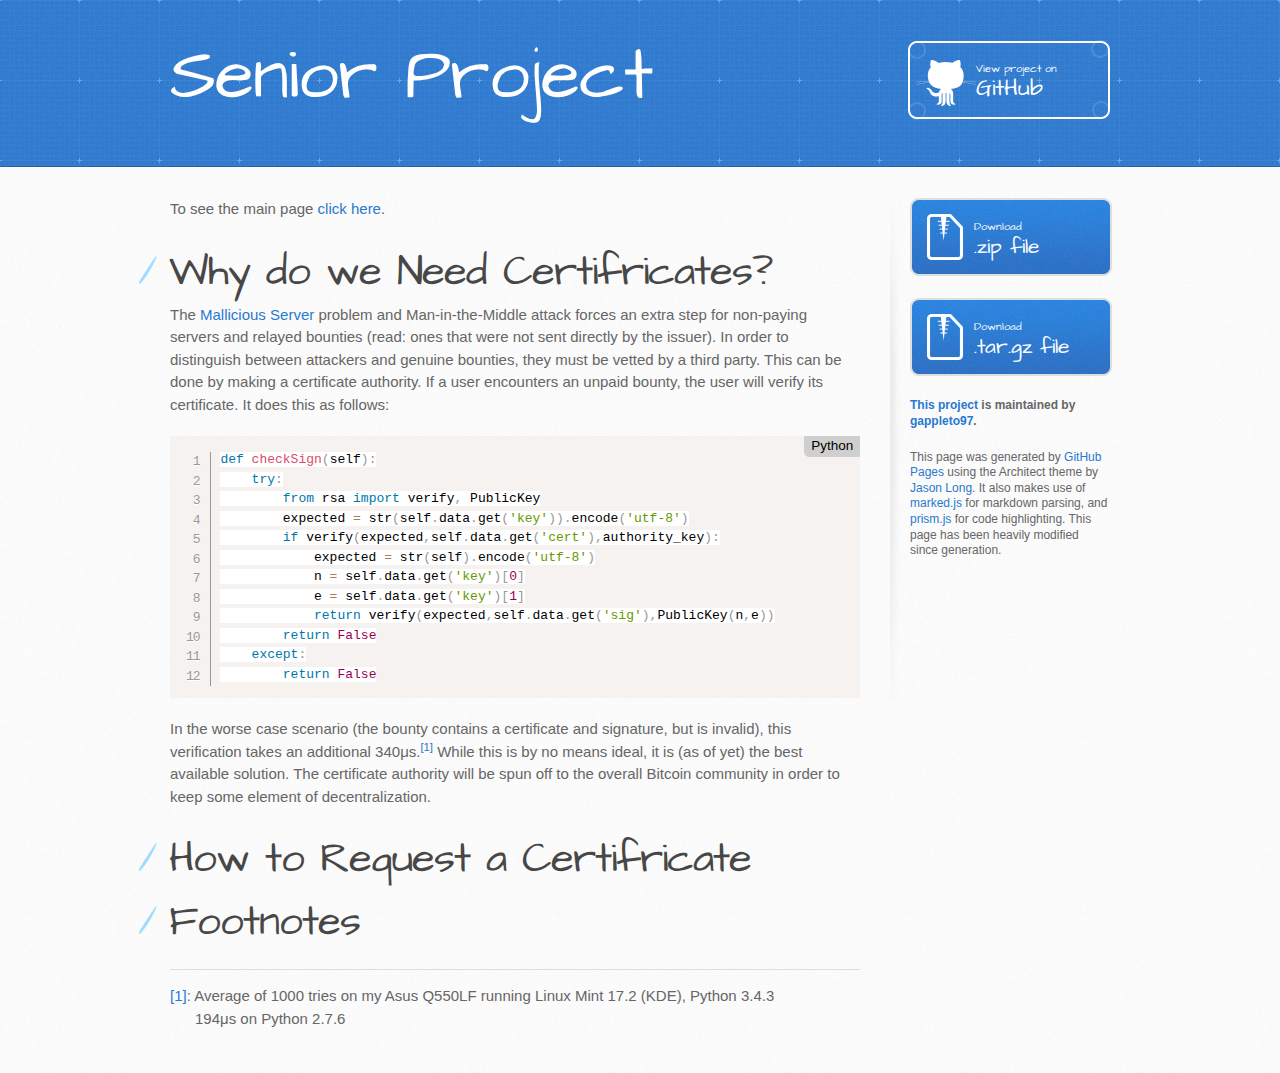
<file: certificates.html>
<!DOCTYPE html>
<html>
  <head>
    <meta charset='utf-8'>
    <meta http-equiv="X-UA-Compatible" content="chrome=1">
    <meta name="viewport" content="width=device-width, initial-scale=1, maximum-scale=1">
    <link href='https://fonts.googleapis.com/css?family=Architects+Daughter' rel='stylesheet' type='text/css'>
    <link rel="stylesheet" type="text/css" href="./stylesheets/stylesheet.css" media="screen">
    <link rel="stylesheet" type="text/css" href="./stylesheets/github-light.css" media="screen">
    <link rel="stylesheet" type="text/css" href="./stylesheets/print.css" media="print">
    <link rel="stylesheet" type="text/css" href="./stylesheets/issues.css" media="screen">
    <link rel="stylesheet" type="text/css" href="./stylesheets/prism.css">
    <script src="https://ajax.googleapis.com/ajax/libs/jquery/1.11.3/jquery.min.js"></script>
    <script src="./javascripts/footnoter.js"></script>
    <script src="./javascripts/prism.min.js"></script>
    <script src="./javascripts/marked.js"></script>
    <!--[if lt IE 9]>
    <script src="//html5shiv.googlecode.com/svn/trunk/html5.js"></script>
    <![endif]-->

    <title>Senior Project by gappleto97</title>
  </head>

  <body>
    <header>
      <div class="inner">
        <h1>Senior Project</h1>
        <h2></h2>
        <a href="https://github.com/gappleto97/Senior-Project" class="button"><small>View project on</small> GitHub</a>
      </div>
    </header>

    <div id="content-wrapper">
      <div class="inner clearfix">
        <section id="main-content">
          <p>To see the main page <a href="./">click here</a>.</p>

<h1><a id="Why" class="anchor" href="#Why" aria-hidden="true"><span class="octicon octicon-link"></span></a>Why do we Need Certifricates?</h1>

<p>The <a href="./#MallicousServer">Mallicious Server</a> problem and Man-in-the-Middle attack forces an extra step for non-paying servers and relayed bounties (read: ones that were not sent directly by the issuer). In order to distinguish between attackers and genuine bounties, they must be vetted by a third party. This can be done by making a certificate authority. If a user encounters an unpaid bounty, the user will verify its certificate. It does this as follows:</p>

<p><script type="text/javascript">document.write(marked("```python\ndef checkSign(self):\n	try:\n		from rsa import verify, PublicKey\n		expected = str(self.data.get('key')).encode('utf-8')\n		if verify(expected,self.data.get('cert'),authority_key):\n			expected = str(self).encode('utf-8')\n			n = self.data.get('key')[0]\n			e = self.data.get('key')[1]\n			return verify(expected,self.data.get('sig'),PublicKey(n,e))\n		return False\n	except:\n		return False\n```"));</script></p>

<p>In the worse case scenario (the bounty contains a certificate and signature, but is invalid), this verification takes an additional 340μs.<script type="text/javascript">addFootnote("Average of 1000 tries on my Asus Q550LF running Linux Mint 17.2 (KDE), Python 3.4.3<br>&nbsp;&nbsp;&nbsp;&nbsp;&nbsp;&nbsp;194μs on Python 2.7.6");</script> While this is by no means ideal, it is (as of yet) the best available solution. The certificate authority will be spun off to the overall Bitcoin community in order to keep some element of decentralization.</p>

<h1><a id="How" class="anchor" href="#How" aria-hidden="true"><span class="octicon octicon-link"></span></a>How to Request a Certifricate</h1>

<h1>Footnotes</h1>
<hr>
<div id="footnotes"></div>
        </section>
        <aside id="sidebar">
          <a href="https://github.com/gappleto97/Senior-Project/zipball/master" class="button">
            <small>Download</small>
            .zip file
          </a>
          <a href="https://github.com/gappleto97/Senior-Project/tarball/master" class="button">
            <small>Download</small>
            .tar.gz file
          </a>
          <p class="repo-owner"><a href="https://github.com/gappleto97/Senior-Project">This project</a> is maintained by <a href="https://github.com/gappleto97">gappleto97</a>.</p>
          <p>This page was generated by <a href="https://pages.github.com">GitHub Pages</a> using the Architect theme by <a href="https://twitter.com/jasonlong">Jason Long</a>. It also makes use of <a href="https://github.com/chjj/marked">marked.js</a> for markdown parsing, and <a href="http://prismjs.com">prism.js</a> for code highlighting. This page has been heavily modified since generation.</p>
        </aside>
      </div>
    </div>
    <script type="text/javascript">
      var gaJsHost = (("https:" == document.location.protocol) ? "https://ssl." : "http://www.");
      document.write(unescape("%3Cscript src='" + gaJsHost + "google-analytics.com/ga.js' type='text/javascript'%3E%3C/script%3E"));
    </script>
    <script type="text/javascript">
      try {
        var pageTracker = _gat._getTracker("UA-69722974-3");
      pageTracker._trackPageview();
      } catch(err) {}
    </script>
  </body>
</html>
</file>
<file: stylesheets/github-light.css>
/*
   Copyright 2014 GitHub Inc.

   Licensed under the Apache License, Version 2.0 (the "License");
   you may not use this file except in compliance with the License.
   You may obtain a copy of the License at

       http://www.apache.org/licenses/LICENSE-2.0

   Unless required by applicable law or agreed to in writing, software
   distributed under the License is distributed on an "AS IS" BASIS,
   WITHOUT WARRANTIES OR CONDITIONS OF ANY KIND, either express or implied.
   See the License for the specific language governing permissions and
   limitations under the License.

*/

.pl-c /* comment */ {
  color: #969896;
}

.pl-c1      /* constant, markup.raw, meta.diff.header, meta.module-reference, meta.property-name, support, support.constant, support.variable, variable.other.constant */,
.pl-s .pl-v /* string variable */ {
  color: #0086b3;
}

.pl-e  /* entity */,
.pl-en /* entity.name */ {
  color: #795da3;
}

.pl-s .pl-s1 /* string source */,
.pl-smi      /* storage.modifier.import, storage.modifier.package, storage.type.java, variable.other, variable.parameter.function */ {
  color: #333;
}

.pl-ent /* entity.name.tag */ {
  color: #63a35c;
}

.pl-k /* keyword, storage, storage.type */ {
  color: #a71d5d;
}

.pl-pds              /* punctuation.definition.string, string.regexp.character-class */,
.pl-s                /* string */,
.pl-s .pl-pse .pl-s1 /* string punctuation.section.embedded source */,
.pl-sr               /* string.regexp */,
.pl-sr .pl-cce       /* string.regexp constant.character.escape */,
.pl-sr .pl-sra       /* string.regexp string.regexp.arbitrary-repitition */,
.pl-sr .pl-sre       /* string.regexp source.ruby.embedded */ {
  color: #183691;
}

.pl-v /* variable */ {
  color: #ed6a43;
}

.pl-id /* invalid.deprecated */ {
  color: #b52a1d;
}

.pl-ii /* invalid.illegal */ {
  background-color: #b52a1d;
  color: #f8f8f8;
}

.pl-sr .pl-cce /* string.regexp constant.character.escape */ {
  color: #63a35c;
  font-weight: bold;
}

.pl-ml /* markup.list */ {
  color: #693a17;
}

.pl-mh        /* markup.heading */,
.pl-mh .pl-en /* markup.heading entity.name */,
.pl-ms        /* meta.separator */ {
  color: #1d3e81;
  font-weight: bold;
}

.pl-mq /* markup.quote */ {
  color: #008080;
}

.pl-mi /* markup.italic */ {
  color: #333;
  font-style: italic;
}

.pl-mb /* markup.bold */ {
  color: #333;
  font-weight: bold;
}

.pl-md /* markup.deleted, meta.diff.header.from-file */ {
  background-color: #ffecec;
  color: #bd2c00;
}

.pl-mi1 /* markup.inserted, meta.diff.header.to-file */ {
  background-color: #eaffea;
  color: #55a532;
}

.pl-mdr /* meta.diff.range */ {
  color: #795da3;
  font-weight: bold;
}

.pl-mo /* meta.output */ {
  color: #1d3e81;
}
</file>
<file: stylesheets/print.css>
html, body, div, span, applet, object, iframe,
h1, h2, h3, h4, h5, h6, p, blockquote, pre,
a, abbr, acronym, address, big, cite, code,
del, dfn, em, img, ins, kbd, q, s, samp,
small, strike, strong, tt, var,
b, u, i, center,
dl, dt, dd, ol, ul, li,
fieldset, form, label, legend,
table, caption, tbody, tfoot, thead, tr, th, td,
article, aside, canvas, details, embed,
figure, figcaption, footer, header, hgroup,
menu, nav, output, ruby, section, summary,
time, mark, audio, video {
  padding: 0;
  margin: 0;
  font: inherit;
  font-size: 100%;
  vertical-align: baseline;
  border: 0;
}
/* HTML5 display-role reset for older browsers */
article, aside, details, figcaption, figure,
footer, header, hgroup, menu, nav, section {
  display: block;
}
body {
  line-height: 1;
}
blockquote, q {
  quotes: none;
}
blockquote:before, blockquote:after,
q:before, q:after {
  content: '';
  content: none;
}
ol  {
  list-style:decimal;
}
ul  {
  list-style:disc;
}
table {
  border-spacing: 0;
  border-collapse: collapse;
}
body {
  font-family: 'Helvetica Neue', Helvetica, Arial, serif;
  font-size: 13px;
  line-height: 1.5;
  color: #000;
}

a {
  font-weight: bold;
  color: #2879d0;
}

header {
  padding-top: 35px;
  padding-bottom: 10px;
}

header h1 {
  font-size: 48px;
  font-weight: bold;
  line-height: 1.2;
  color: #303030;
  letter-spacing: -1px;
}

header h2 {
  font-size: 24px;
  font-weight: normal;
  line-height: 1.3;
  color: #aaa;
  letter-spacing: -1px;
}
#downloads {
  display: none;
}
#main_content {
  padding-top: 20px;
}

code, pre {
  margin-bottom: 30px;
  font-family: Monaco, "Bitstream Vera Sans Mono", "Lucida Console", Terminal;
  font-size: 12px;
  color: #222;
}

code {
  padding: 0 3px;
}

pre {
  padding: 20px;
  overflow: auto;
  border: solid 1px #ddd;
}
pre code {
  padding: 0;
}

ul, ol, dl {
  margin-bottom: 20px;
  padding-left: 20px;
  list-style-position:inside;
}


/* COMMON STYLES */

table {
  width: 100%;
  border: 1px solid #ebebeb;
}

th {
  font-weight: 500;
}

td {
  font-weight: 300;
  text-align: center;
  border: 1px solid #ebebeb;
}

form {
  padding: 20px;
  background: #f2f2f2;

}


/* GENERAL ELEMENT TYPE STYLES */

h1 {
  font-size: 2.8em;
}

h2 {
  margin-bottom: 8px;
  font-size: 22px;
  font-weight: bold;
  color: #303030;
}

h3 {
  margin-bottom: 8px;
  font-size: 18px;
  font-weight: bold;
  color: #d5000d;
}

h4 {
  font-size: 16px;
  font-weight: bold;
  color: #303030;
}

h5 {
  font-size: 1em;
  color: #303030;
}

h6 {
  font-size: .8em;
  color: #303030;
}

p {
  margin-bottom: 20px;
  font-weight: 300;
}

a {
  text-decoration: none;
}

p a {
  font-weight: 400;
}

blockquote {
  padding: 0 0 0 30px;
  margin-bottom: 20px;
  font-size: 1.6em;
  border-left: 10px solid #e9e9e9;
}

ul li {
  padding-left: 20px;
  list-style-position: inside;
}

ol li {
  padding-left: 3px;
  list-style-position: inside;
}

dl dd {
  font-style: italic;
  font-weight: 100;
}

footer {
  padding-top: 20px;
  padding-bottom: 30px;
  margin-top: 40px;
  font-size: 13px;
  color: #aaa;
}

footer a {
  color: #666;
}

/* MISC */
.clearfix:after {
  display: block;
  height: 0;
  clear: both;
  visibility: hidden;
  content: '.';
}

.clearfix {display: inline-block;}
* html .clearfix {height: 1%;}
.clearfix {display: block;}

#issuesection, #progresssection, .button {
  display: none;  
}

}
</file>
<file: stylesheets/issues.css>
.issue  {
  border: 3px groove;
  border-radius: 5px;
  padding: 10px;
}

.issue p  {
  margin-bottom: 5px;
}

.issue a  {
  color: #666;
}

.issue a:hover  {
  color: black;
}

.issue a span {
  border: 3px groove;
  border-radius: 5px;
  padding-right: 3px;
  padding-bottom: 3px;
  color: black;
}
</file>
<file: stylesheets/prism.css>
/* http://prismjs.com/download.html?themes=prism&languages=python&plugins=line-numbers+wpd+show-language+highlight-keywords+remove-initial-line-feed+autoloader */
/**
 * prism.js default theme for JavaScript, CSS and HTML
 * Based on dabblet (http://dabblet.com)
 * @author Lea Verou
 */

code[class*="language-"],
pre[class*="language-"] {
	color: black;
	text-shadow: 0 1px white;
	font-family: Consolas, Monaco, 'Andale Mono', 'Ubuntu Mono', monospace;
	direction: ltr;
	text-align: left;
	white-space: pre;
	word-spacing: normal;
	word-break: normal;
	word-wrap: normal;
	line-height: 1.5;

	-moz-tab-size: 4;
	-o-tab-size: 4;
	tab-size: 4;

	-webkit-hyphens: none;
	-moz-hyphens: none;
	-ms-hyphens: none;
	hyphens: none;
}

pre[class*="language-"]::-moz-selection, pre[class*="language-"] ::-moz-selection,
code[class*="language-"]::-moz-selection, code[class*="language-"] ::-moz-selection {
	text-shadow: none;
	background: #b3d4fc;
}

pre[class*="language-"]::selection, pre[class*="language-"] ::selection,
code[class*="language-"]::selection, code[class*="language-"] ::selection {
	text-shadow: none;
	background: #b3d4fc;
}

@media print {
	code[class*="language-"],
	pre[class*="language-"] {
		text-shadow: none;
	}
}

/* Code blocks */
pre[class*="language-"] {
	padding: 1em;
	margin: .5em 0;
	overflow: auto;
}

:not(pre) > code[class*="language-"],
pre[class*="language-"] {
	background: #f5f2f0;
}

/* Inline code */
:not(pre) > code[class*="language-"] {
	padding: .1em;
	border-radius: .3em;
	white-space: normal;
}

.token.comment,
.token.prolog,
.token.doctype,
.token.cdata {
	color: slategray;
}

.token.punctuation {
	color: #999;
}

.namespace {
	opacity: .7;
}

.token.property,
.token.tag,
.token.boolean,
.token.number,
.token.constant,
.token.symbol,
.token.deleted {
	color: #905;
}

.token.selector,
.token.attr-name,
.token.string,
.token.char,
.token.builtin,
.token.inserted {
	color: #690;
}

.token.operator,
.token.entity,
.token.url,
.language-css .token.string,
.style .token.string {
	color: #a67f59;
	background: hsla(0, 0%, 100%, .5);
}

.token.atrule,
.token.attr-value,
.token.keyword {
	color: #07a;
}

.token.function {
	color: #DD4A68;
}

.token.regex,
.token.important,
.token.variable {
	color: #e90;
}

.token.important,
.token.bold {
	font-weight: bold;
}
.token.italic {
	font-style: italic;
}

.token.entity {
	cursor: help;
}

pre.line-numbers {
	position: relative;
	padding-left: 3.8em;
	counter-reset: linenumber;
}

pre.line-numbers > code {
	position: relative;
}

.line-numbers .line-numbers-rows {
	position: absolute;
	pointer-events: none;
	top: 0;
	font-size: 100%;
	left: -3.8em;
	width: 3em; /* works for line-numbers below 1000 lines */
	letter-spacing: -1px;
	border-right: 1px solid #999;

	-webkit-user-select: none;
	-moz-user-select: none;
	-ms-user-select: none;
	user-select: none;

}

	.line-numbers-rows > span {
		pointer-events: none;
		display: block;
		counter-increment: linenumber;
	}

		.line-numbers-rows > span:before {
			content: counter(linenumber);
			color: #999;
			display: block;
			padding-right: 0.8em;
			text-align: right;
		}
code[class*="language-"] a[href],
pre[class*="language-"] a[href] {
	cursor: help;
	text-decoration: none;
}

code[class*="language-"] a[href]:hover,
pre[class*="language-"] a[href]:hover {
	cursor: help;
	text-decoration: underline;
}
div.prism-show-language {
	position: relative;
}

div.prism-show-language > div.prism-show-language-label[data-language] {
	color: black;
	background-color: #CFCFCF;
	display: inline-block;
	position: absolute;
	bottom: auto;
	left: auto;
	top: 0;
	right: 0;
	width: auto;
	height: auto;
	font-size: 0.9em;
	border-radius: 0 0 0 5px;
	padding: 0 0.5em;
	text-shadow: none;
	z-index: 1;
	-webkit-box-shadow: none;
	-moz-box-shadow: none;
	box-shadow: none;
	-webkit-transform: none;
	-moz-transform: none;
	-ms-transform: none;
	-o-transform: none;
	transform: none;
}
</file>
<file: stylesheets/stylesheet.css>
/*! normalize.css v3.0.2 | MIT License | git.io/normalize */

/**
 * 1. Set default font family to sans-serif.
 * 2. Prevent iOS text size adjust after orientation change, without disabling
 *    user zoom.
 */

html {
  font-family: sans-serif; /* 1 */
  -webkit-text-size-adjust: 100%; /* 2 */
  -ms-text-size-adjust: 100%; /* 2 */
}

/**
 * Remove default margin.
 */

body {
  margin: 0;
}

/* HTML5 display definitions
   ========================================================================== */

/**
 * Correct `block` display not defined for any HTML5 element in IE 8/9.
 * Correct `block` display not defined for `details` or `summary` in IE 10/11
 * and Firefox.
 * Correct `block` display not defined for `main` in IE 11.
 */

article,
aside,
details,
figcaption,
figure,
footer,
header,
hgroup,
main,
menu,
nav,
section,
summary {
  display: block;
}

/**
 * 1. Correct `inline-block` display not defined in IE 8/9.
 * 2. Normalize vertical alignment of `progress` in Chrome, Firefox, and Opera.
 */

audio,
canvas,
progress,
video {
  display: inline-block; /* 1 */
  vertical-align: baseline; /* 2 */
}

/**
 * Prevent modern browsers from displaying `audio` without controls.
 * Remove excess height in iOS 5 devices.
 */

audio:not([controls]) {
  display: none;
  height: 0;
}

/**
 * Address `[hidden]` styling not present in IE 8/9/10.
 * Hide the `template` element in IE 8/9/11, Safari, and Firefox < 22.
 */

[hidden],
template {
  display: none;
}

/* Links
   ========================================================================== */

/**
 * Remove the gray background color from active links in IE 10.
 */

a {
  background-color: transparent;
}

/**
 * Improve readability when focused and also mouse hovered in all browsers.
 */

a:active,
a:hover {
  outline: 0;
}

/* Text-level semantics
   ========================================================================== */

/**
 * Address styling not present in IE 8/9/10/11, Safari, and Chrome.
 */

abbr[title] {
  border-bottom: 1px dotted;
}

/**
 * Address style set to `bolder` in Firefox 4+, Safari, and Chrome.
 */

b,
strong {
  font-weight: bold;
}

/**
 * Address styling not present in Safari and Chrome.
 */

dfn {
  font-style: italic;
}

/**
 * Address variable `h1` font-size and margin within `section` and `article`
 * contexts in Firefox 4+, Safari, and Chrome.
 */

h1 {
  margin: 0.67em 0;
  font-size: 2em;
}

/**
 * Address styling not present in IE 8/9.
 */

mark {
  color: #000;
  background: #ff0;
}

/**
 * Address inconsistent and variable font size in all browsers.
 */

small {
  font-size: 80%;
}

/**
 * Prevent `sub` and `sup` affecting `line-height` in all browsers.
 */

sub,
sup {
  position: relative;
  font-size: 75%;
  line-height: 0;
  vertical-align: baseline;
}

sup {
  top: -0.5em;
}

sub {
  bottom: -0.25em;
}

/* Embedded content
   ========================================================================== */

/**
 * Remove border when inside `a` element in IE 8/9/10.
 */

img {
  border: 0;
}

/**
 * Correct overflow not hidden in IE 9/10/11.
 */

svg:not(:root) {
  overflow: hidden;
}

/* Grouping content
   ========================================================================== */

/**
 * Address margin not present in IE 8/9 and Safari.
 */

figure {
  margin: 1em 40px;
}

/**
 * Address differences between Firefox and other browsers.
 */

hr {
  height: 0;
  -moz-box-sizing: content-box;
  box-sizing: content-box;
}

/**
 * Contain overflow in all browsers.
 */

pre {
  overflow: auto;
}

/**
 * Address odd `em`-unit font size rendering in all browsers.
 */

code,
kbd,
pre,
samp {
  font-family: monospace, monospace;
  font-size: 1em;
}

/* Forms
   ========================================================================== */

/**
 * Known limitation: by default, Chrome and Safari on OS X allow very limited
 * styling of `select`, unless a `border` property is set.
 */

/**
 * 1. Correct color not being inherited.
 *    Known issue: affects color of disabled elements.
 * 2. Correct font properties not being inherited.
 * 3. Address margins set differently in Firefox 4+, Safari, and Chrome.
 */

button,
input,
optgroup,
select,
textarea {
  margin: 0; /* 3 */
  font: inherit; /* 2 */
  color: inherit; /* 1 */
}

/**
 * Address `overflow` set to `hidden` in IE 8/9/10/11.
 */

button {
  overflow: visible;
}

/**
 * Address inconsistent `text-transform` inheritance for `button` and `select`.
 * All other form control elements do not inherit `text-transform` values.
 * Correct `button` style inheritance in Firefox, IE 8/9/10/11, and Opera.
 * Correct `select` style inheritance in Firefox.
 */

button,
select {
  text-transform: none;
}

/**
 * 1. Avoid the WebKit bug in Android 4.0.* where (2) destroys native `audio`
 *    and `video` controls.
 * 2. Correct inability to style clickable `input` types in iOS.
 * 3. Improve usability and consistency of cursor style between image-type
 *    `input` and others.
 */

button,
html input[type="button"], /* 1 */
input[type="reset"],
input[type="submit"] {
  -webkit-appearance: button; /* 2 */
  cursor: pointer; /* 3 */
}

/**
 * Re-set default cursor for disabled elements.
 */

button[disabled],
html input[disabled] {
  cursor: default;
}

/**
 * Remove inner padding and border in Firefox 4+.
 */

button::-moz-focus-inner,
input::-moz-focus-inner {
  padding: 0;
  border: 0;
}

/**
 * Address Firefox 4+ setting `line-height` on `input` using `!important` in
 * the UA stylesheet.
 */

input {
  line-height: normal;
}

/**
 * It's recommended that you don't attempt to style these elements.
 * Firefox's implementation doesn't respect box-sizing, padding, or width.
 *
 * 1. Address box sizing set to `content-box` in IE 8/9/10.
 * 2. Remove excess padding in IE 8/9/10.
 */

input[type="checkbox"],
input[type="radio"] {
  box-sizing: border-box; /* 1 */
  padding: 0; /* 2 */
}

/**
 * Fix the cursor style for Chrome's increment/decrement buttons. For certain
 * `font-size` values of the `input`, it causes the cursor style of the
 * decrement button to change from `default` to `text`.
 */

input[type="number"]::-webkit-inner-spin-button,
input[type="number"]::-webkit-outer-spin-button {
  height: auto;
}

/**
 * 1. Address `appearance` set to `searchfield` in Safari and Chrome.
 * 2. Address `box-sizing` set to `border-box` in Safari and Chrome
 *    (include `-moz` to future-proof).
 */

input[type="search"] {
  -webkit-box-sizing: content-box; /* 2 */
  -moz-box-sizing: content-box;
  box-sizing: content-box;
  -webkit-appearance: textfield; /* 1 */
}

/**
 * Remove inner padding and search cancel button in Safari and Chrome on OS X.
 * Safari (but not Chrome) clips the cancel button when the search input has
 * padding (and `textfield` appearance).
 */

input[type="search"]::-webkit-search-cancel-button,
input[type="search"]::-webkit-search-decoration {
  -webkit-appearance: none;
}

/**
 * Define consistent border, margin, and padding.
 */

fieldset {
  padding: 0.35em 0.625em 0.75em;
  margin: 0 2px;
  border: 1px solid #c0c0c0;
}

/**
 * 1. Correct `color` not being inherited in IE 8/9/10/11.
 * 2. Remove padding so people aren't caught out if they zero out fieldsets.
 */

legend {
  padding: 0; /* 2 */
  border: 0; /* 1 */
}

/**
 * Remove default vertical scrollbar in IE 8/9/10/11.
 */

textarea {
  overflow: auto;
}

/**
 * Don't inherit the `font-weight` (applied by a rule above).
 * NOTE: the default cannot safely be changed in Chrome and Safari on OS X.
 */

optgroup {
  font-weight: bold;
}

/* Tables
   ========================================================================== */

/**
 * Remove most spacing between table cells.
 */

table {
  border-spacing: 0;
  border-collapse: collapse;
}

td,
th {
  padding: 0;
}

/* LAYOUT STYLES */
body {
  font-family: 'Helvetica Neue', Helvetica, Arial, serif;
  font-size: 15px;
  font-weight: 400;
  line-height: 1.5;
  color: #666;
  background: #fafafa url(../images/body-bg.jpg) 0 0 repeat;
}

p {
  margin-top: 0;
}

a {
  color: #2879d0;
}
a:hover {
  color: #2268b2;
}

header {
  padding-top: 40px;
  padding-bottom: 40px;
  font-family: 'Architects Daughter', 'Helvetica Neue', Helvetica, Arial, serif;
  background: #2e7bcf url(../images/header-bg.jpg) 0 0 repeat-x;
  border-bottom: solid 1px #275da1;
}

header h1 {
  width: 540px;
  margin-top: 0;
  margin-bottom: 0.2em;
  font-size: 72px;
  font-weight: normal;
  line-height: 1;
  color: #fff;
  letter-spacing: -1px;
}

header h2 {
  width: 540px;
  margin-top: 0;
  margin-bottom: 0;
  font-size: 26px;
  font-weight: normal;
  line-height: 1.3;
  color: #9ddcff;
  letter-spacing: 0;
}

.inner {
  position: relative;
  width: 940px;
  margin: 0 auto;
}

#content-wrapper {
  padding-top: 30px;
  border-top: solid 1px #fff;
}

#main-content {
  float: left;
  width: 690px;
}

#main-content img {
  max-width: 100%;
}

aside#sidebar {
  float: right;
  width: 200px;
  min-height: 504px;
  padding-left: 20px;
  font-size: 12px;
  line-height: 1.3;
  background: transparent url(../images/sidebar-bg.jpg) 0 0 no-repeat;
}

aside#sidebar p.repo-owner,
aside#sidebar p.repo-owner a {
  font-weight: bold;
}

#downloads {
  margin-bottom: 40px;
}

a.button {
  width: 134px;
  height: 58px;
  padding-top: 22px;
  padding-left: 68px;
  font-family: 'Architects Daughter', 'Helvetica Neue', Helvetica, Arial, serif;
  font-size: 23px;
  line-height: 1.2;
  color: #fff;
}
a.button small {
  display: block;
  font-size: 11px;
}
header a.button {
  position: absolute;
  top: 0;
  right: 0;
  background: transparent url(../images/github-button.png) 0 0 no-repeat;
}
aside a.button {
  display: block;
  width: 138px;
  padding-left: 64px;
  margin-bottom: 20px;
  font-size: 21px;
  background: transparent url(../images/download-button.png) 0 0 no-repeat;
}

code, pre {
  margin-bottom: 30px;
  font-family: Monaco, "Bitstream Vera Sans Mono", "Lucida Console", Terminal, monospace;
  font-size: 13px;
  color: #222;
}

code {
  padding: 0 3px;
  background-color: #f2f8fc;
  border: solid 1px #dbe7f3;
}

pre {
  padding: 20px;
  overflow: auto;
  text-shadow: none;
  background: #fff;
  border: solid 1px #f2f2f2;
}
pre code {
  padding: 0;
  color: #2879d0;
  background-color: #fff;
  border: none;
}

ul, ol, dl {
  margin-bottom: 20px;
}


/* COMMON STYLES */

hr {
  height: 0;
  margin-top: 1em;
  margin-bottom: 1em;
  border: 0;
  border-top: solid 1px #ddd;
}

table {
  width: 100%;
  border: 1px solid #ebebeb;
}

th {
  font-weight: 500;
}

td {
  font-weight: 300;
  text-align: center;
  border: 1px solid #ebebeb;
}

form {
  padding: 20px;
  background: #f2f2f2;

}


/* GENERAL ELEMENT TYPE STYLES */

#main-content h1 {
  margin-top: 0;
  margin-bottom: 0;
  font-family: 'Architects Daughter', 'Helvetica Neue', Helvetica, Arial, serif;
  font-size: 2.8em;
  font-weight: normal;
  color: #474747;
  text-indent: 6px;
  letter-spacing: -1px;
}

#main-content h1:before {
  padding-right: 0.3em;
  margin-left: -0.9em;
  color: #9ddcff;
  content: "/";
}

#main-content h2 {
  margin-bottom: 8px;
  font-family: 'Architects Daughter', 'Helvetica Neue', Helvetica, Arial, serif;
  font-size: 22px;
  font-weight: bold;
  color: #474747;
  text-indent: 4px;
}
#main-content h2:before {
  padding-right: 0.3em;
  margin-left: -1.5em;
  content: "//";
  color: #9ddcff;
}

#main-content h3 {
  margin-top: 24px;
  margin-bottom: 8px;
  font-family: 'Architects Daughter', 'Helvetica Neue', Helvetica, Arial, serif;
  font-size: 18px;
  font-weight: bold;
  color: #474747;
  text-indent: 3px;
}

#main-content h3:before {
  padding-right: 0.3em;
  margin-left: -2em;
  content: "///";
  color: #9ddcff;
}

#main-content h4 {
  margin-bottom: 8px;
  font-family: 'Architects Daughter', 'Helvetica Neue', Helvetica, Arial, serif;
  font-size: 15px;
  font-weight: bold;
  color: #474747;
  text-indent: 3px;
}

h4:before {
  padding-right: 0.3em;
  margin-left: -2.8em;
  content: "////";
  color: #9ddcff;
}

#main-content h5 {
  margin-bottom: 8px;
  font-family: 'Architects Daughter', 'Helvetica Neue', Helvetica, Arial, serif;
  font-size: 14px;
  color: #474747;
  text-indent: 3px;
}
h5:before {
  padding-right: 0.3em;
  margin-left: -3.2em;
  content: "/////";
  color: #9ddcff;
}

#main-content h6 {
  margin-bottom: 8px;
  font-family: 'Architects Daughter', 'Helvetica Neue', Helvetica, Arial, serif;
  font-size: .8em;
  color: #474747;
  text-indent: 3px;
}
h6:before {
  padding-right: 0.3em;
  margin-left: -3.7em;
  content: "//////";
  color: #9ddcff;
}

p {
  margin-bottom: 20px;
}

a {
  text-decoration: none;
}

p a {
  font-weight: 400;
}

blockquote {
  padding: 0 0 0 30px;
  margin-bottom: 20px;
  font-size: 1.6em;
  border-left: 10px solid #e9e9e9;
}

ul {
  list-style-position: inside;
  list-style: disc;
  padding-left: 20px;
}

ol {
  list-style-position: inside;
  list-style: decimal;
  padding-left: 3px;
}

dl dd {
  font-style: italic;
  font-weight: 100;
}

footer {
  padding-top: 20px;
  padding-bottom: 30px;
  margin-top: 40px;
  font-size: 13px;
  color: #aaa;
  background: transparent url('../images/hr.png') 0 0 no-repeat;
}

footer a {
  color: #666;
}
footer a:hover {
  color: #444;
}

/* MISC */
.clearfix:after {
  display: block;
  height: 0;
  clear: both;
  visibility: hidden;
  content: '.';
}

.clearfix {display: inline-block;}
* html .clearfix {height: 1%;}
.clearfix {display: block;}

/* #Media Queries
================================================== */

/* Smaller than standard 960 (devices and browsers) */
@media only screen and (max-width: 959px) { }

/* Tablet Portrait size to standard 960 (devices and browsers) */
@media only screen and (min-width: 768px) and (max-width: 959px) {
  .inner {
    width: 740px;
  }
  header h1, header h2 {
    width: 340px;
  }
  header h1 {
    font-size: 60px;
  }
  header h2 {
    font-size: 30px;
  }
  #main-content {
    width: 490px;
  }
  #main-content h1:before,
  #main-content h2:before,
  #main-content h3:before,
  #main-content h4:before,
  #main-content h5:before,
  #main-content h6:before {
    padding-right: 0;
    margin-left: 0;
    content: none;
  }
}

/* All Mobile Sizes (devices and browser) */
@media only screen and (max-width: 767px) {
  .inner {
    width: 93%;
  }
  header {
    padding: 20px 0;
  }
  header .inner {
    position: relative;
  }
  header h1, header h2 {
    width: 100%;
  }
  header h1 {
    font-size: 48px;
  }
  header h2 {
    font-size: 24px;
  }
  header a.button {
    position: relative;
    display: inline-block;
    width: auto;
    height: auto;
    padding: 5px 10px;
    margin-top: 15px;
    font-size: 13px;
    line-height: 1;
    color: #2879d0;
    text-align: center;
    background-color: #9ddcff;
    background-image: none;
    border-radius: 5px;
    -moz-border-radius: 5px;
    -webkit-border-radius: 5px;
  }
  header a.button small {
    display: inline;
    font-size: 13px;
  }
  #main-content,
  aside#sidebar {
    float: none;
    width: 100% ! important;
  }
  aside#sidebar {
    min-height: 0;
    padding: 20px 0;
    margin-top: 20px;
    background-image: none;
    border-top: solid 1px #ddd;
  }
  aside#sidebar a.button {
    display: none;
  }
  #main-content h1:before,
  #main-content h2:before,
  #main-content h3:before,
  #main-content h4:before,
  #main-content h5:before,
  #main-content h6:before {
    padding-right: 0;
    margin-left: 0;
    content: none;
  }
}

/* Mobile Landscape Size to Tablet Portrait (devices and browsers) */
@media only screen and (min-width: 480px) and (max-width: 767px) { }

/* Mobile Portrait Size to Mobile Landscape Size (devices and browsers) */
@media only screen and (max-width: 479px) { }
</file>
